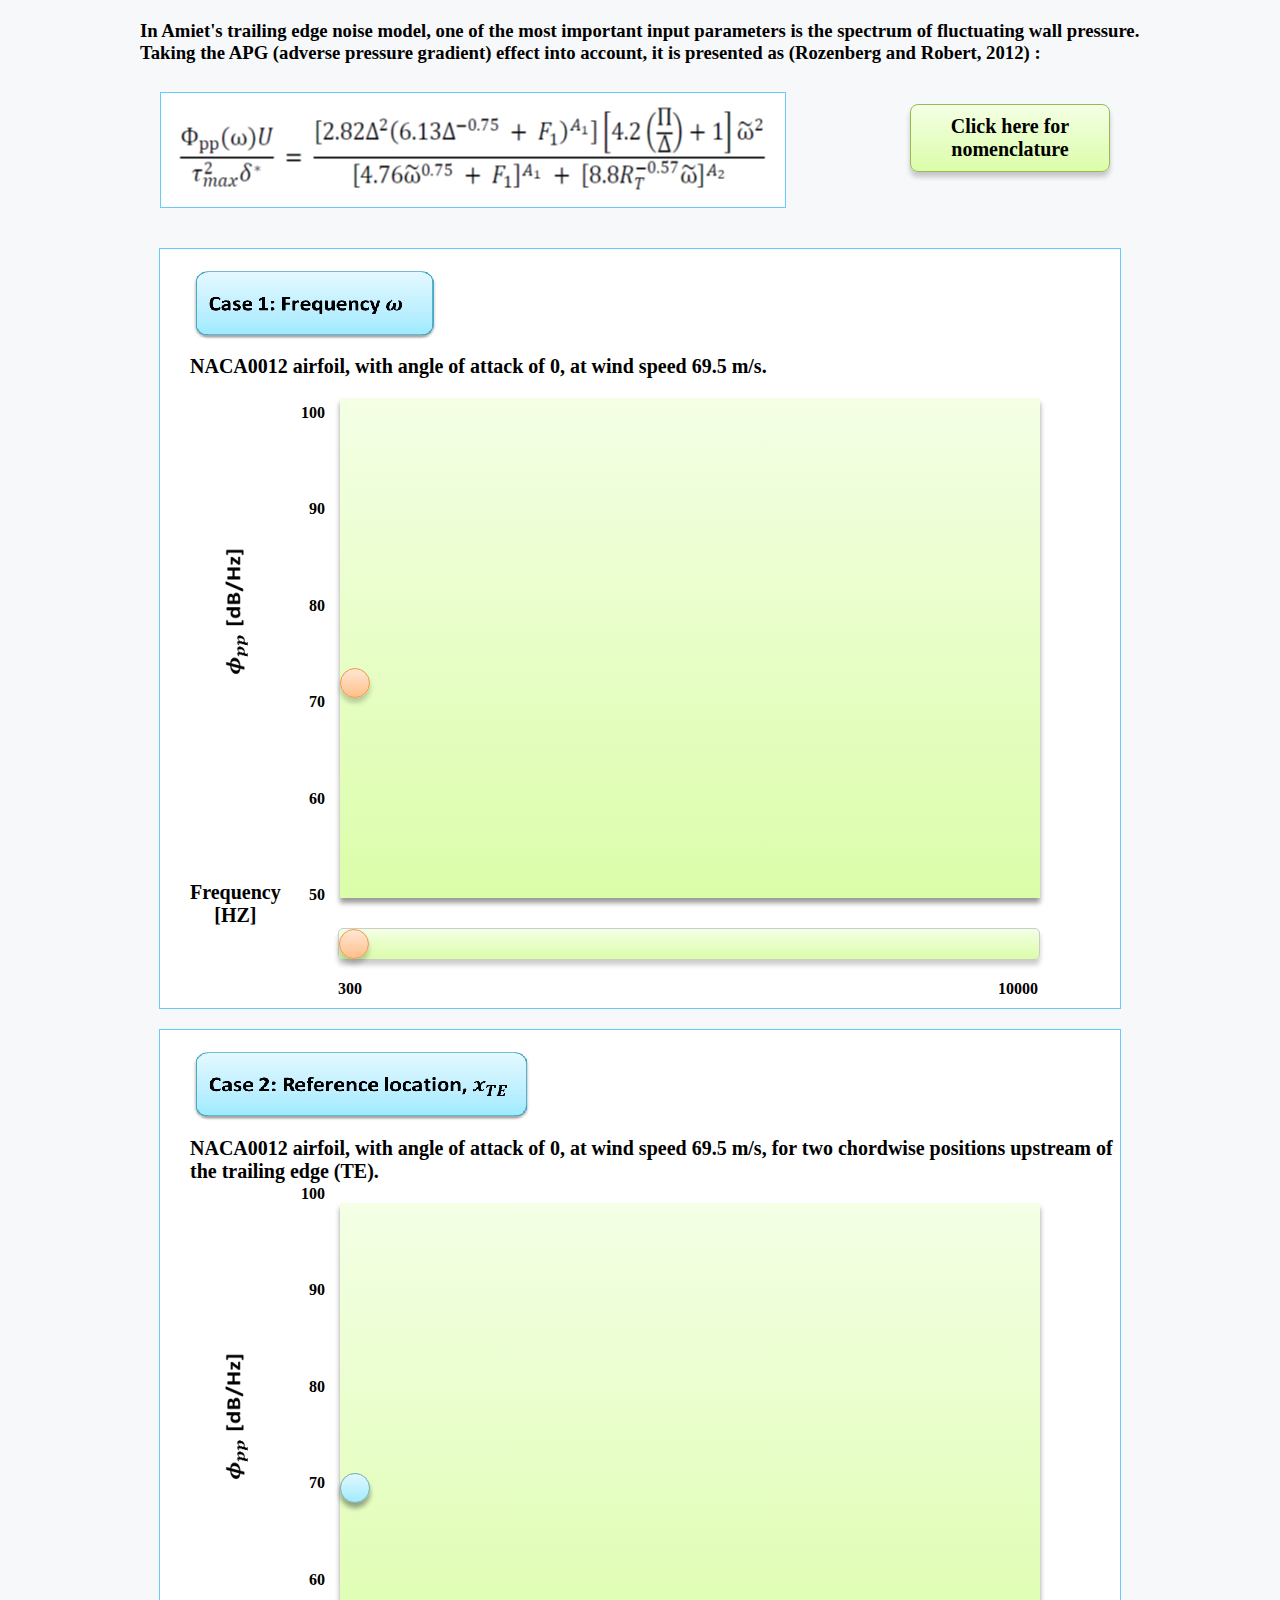
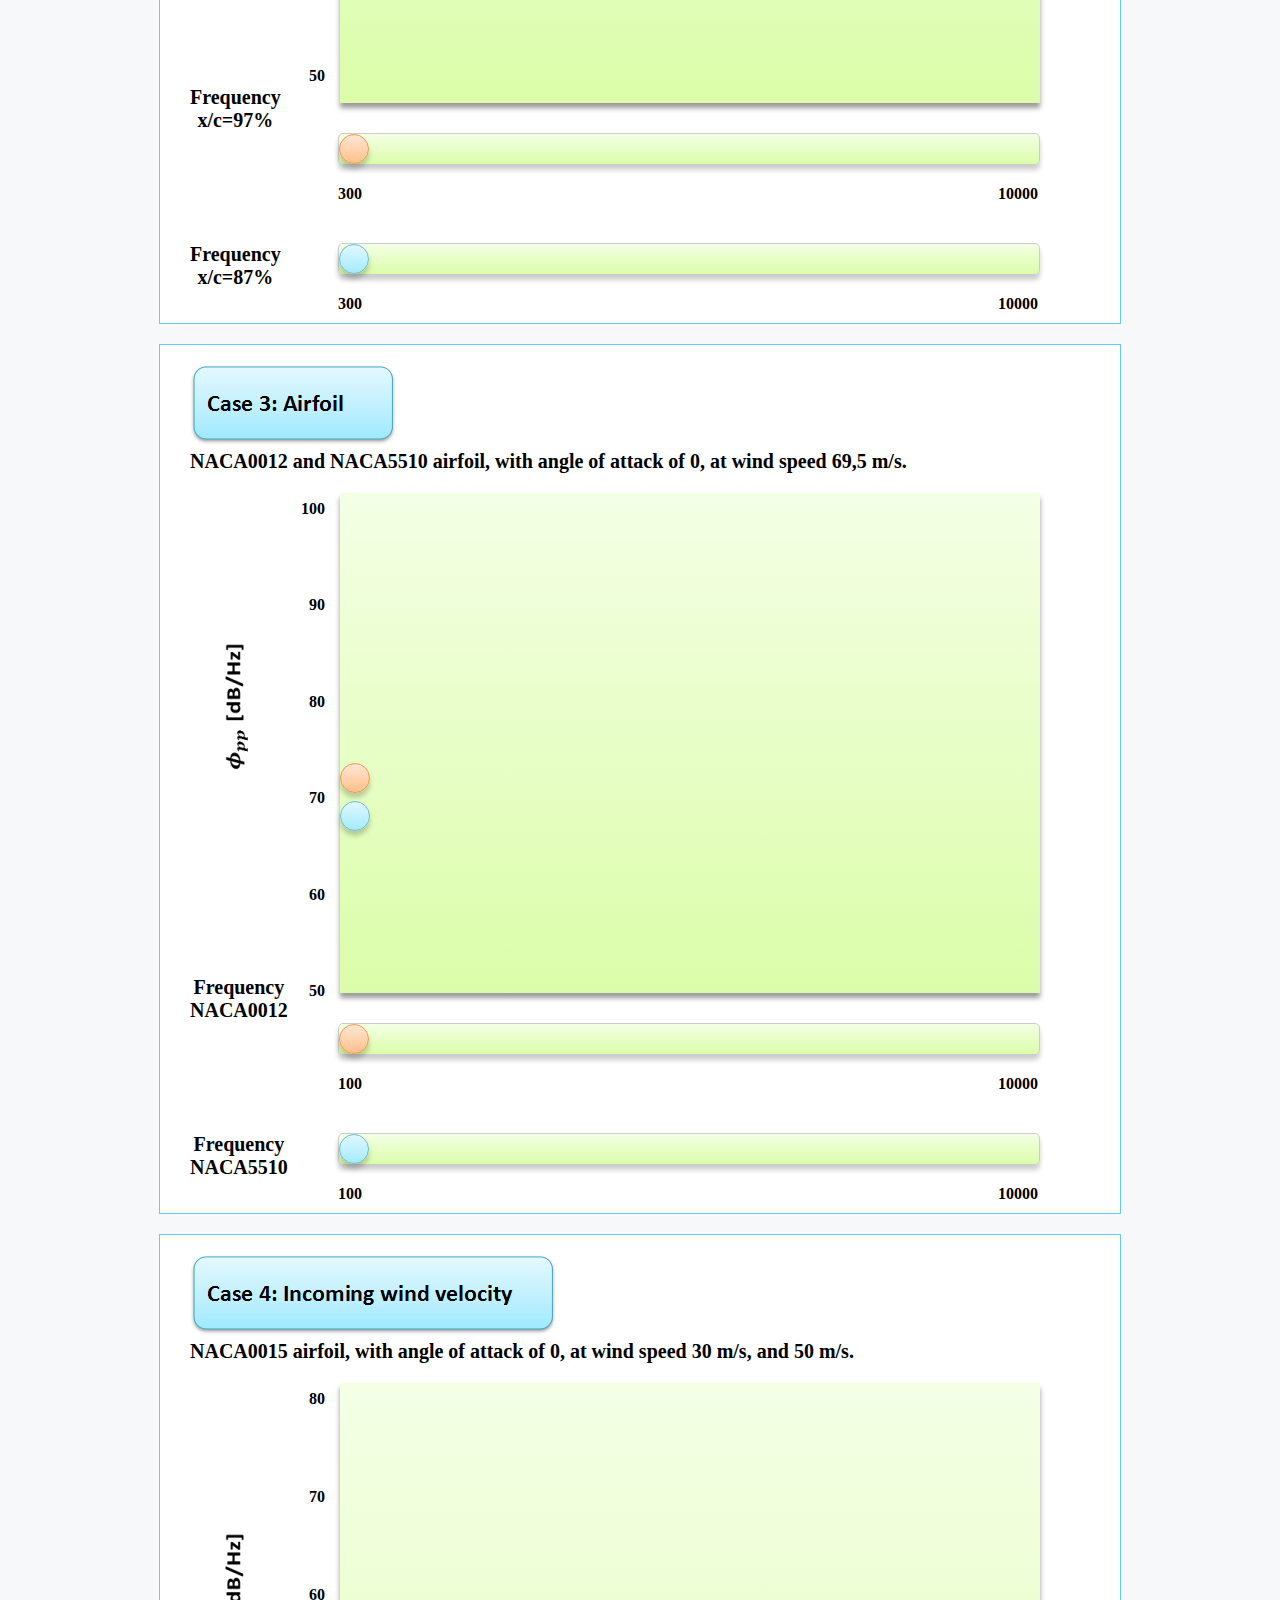
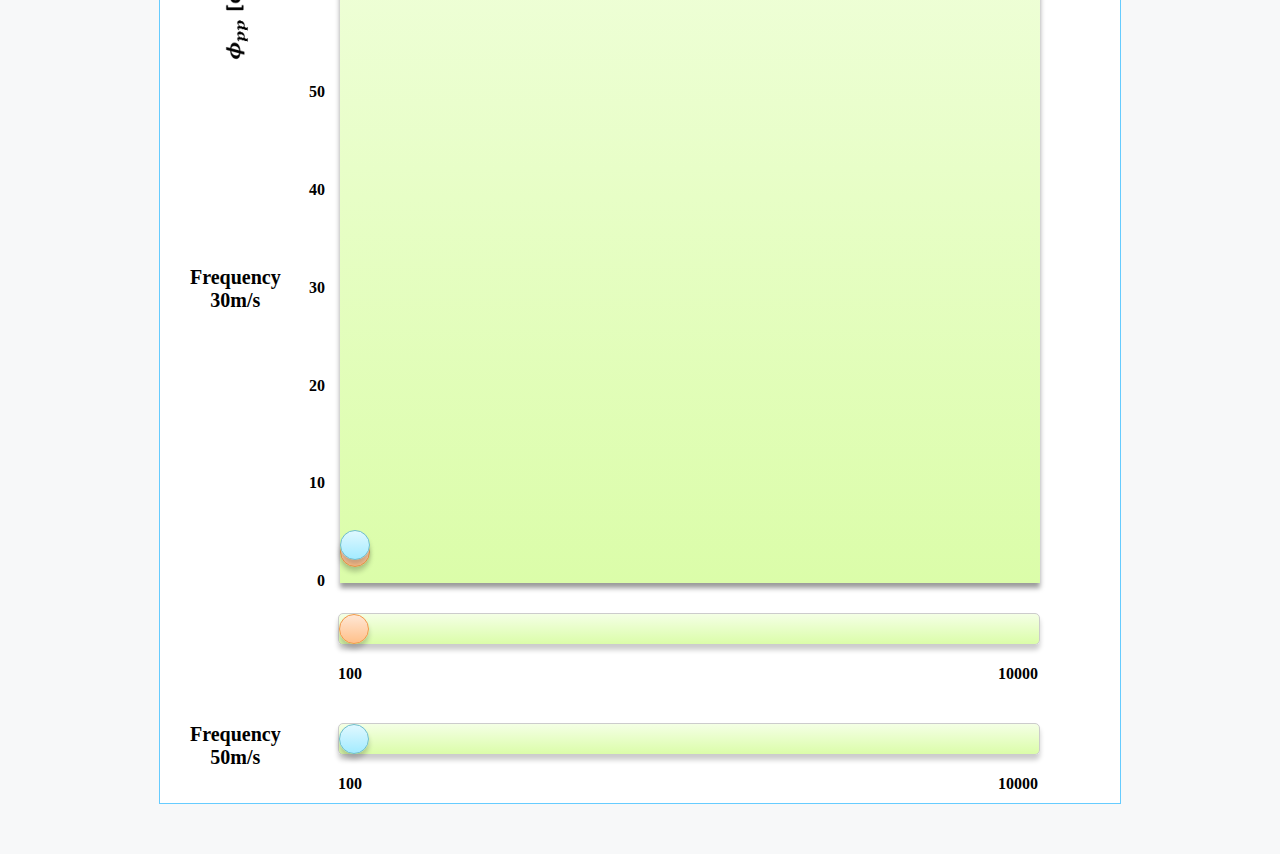
<file: index.html>
<!DOCTYPE html>
<html>

	<head>
		<meta charset="utf-8" />
		<title>Wall-Pressure Spectral Model</title>
		<link rel="stylesheet" type="text/css" href="css/style.css" />
	</head>

	<body>
		<div class="par">
				<img src="img/parameter.png"/>
			</div>
			<h3>In Amiet's trailing edge noise model, one of the most important input parameters is the spectrum of fluctuating wall pressure. Taking the APG (adverse pressure gradient) effect into account, it is presented as (Rozenberg and Robert, 2012) :</h3>
			<div class="box1">
				<img src="img/formula.jpg" class="formula"/>
			    <div class="showPar">Click here for nomenclature</div>
			</div>
			
		<div class="box" id='case1'>
			<div class="yLine">
				<span>100</span>
				<span>90</span>
				<span>80</span>
				<span>70</span>
				<span>60</span>
				<span>50</span>
			</div>
			<div style="width: 100%-30px;padding-left: 30px;padding-bottom: 20px;">
				<img src="img/case1.png"/>
				<p style="font-size: 20px;font-weight: 600;">NACA0012 airfoil, with angle of attack of 0, at wind speed 69.5 m/s.</p>	
			</div>
			<div class="yName">
				<img src="img/yName.png" />
			</div>
			<div class="ballBox">
				<div class="ball ball1"></div>
			</div>
			<div class="frequency">Frequency <br />[HZ]</div>
			<div class="ctrlbox">
				<div class="ctrl ctrl1"></div>
			</div>
			<div class="spBox">
				<span >300</span>
				<span >10000</span>	
			</div>
		</div>
		<div class="box" id="case2">
		    <div class="yLine">
				<span>100</span>
				<span>90</span>
				<span>80</span>
				<span>70</span>
				<span>60</span>
				<span>50</span>
			</div>
			<div style="width: 100%-30px;padding-left: 30px;padding-bottom: 20px;">
				<img src="img/case2.png"/>
				<p style="font-size: 20px;font-weight: 600;">NACA0012 airfoil, with angle of attack of 0, at wind speed 69.5 m/s, for two chordwise positions upstream of the trailing edge (TE).
</p>	
			</div>
			<div class="yName">
				<img src="img/yName.png" />
			</div>
			<div class="ballBox">
				<div class="ball ball1"></div>
				<div class="ball ball2"></div>
			</div>	
			<div class="frequency">Frequency <br />x/c=97%</div>
			<div class="ctrlbox">
				<div class="ctrl ctrl1"></div>
			</div>
			<div class="spBox">
				<span >300</span>
				<span >10000</span>	
			</div>
			<div class="frequency frequency2">Frequency<br />x/c=87%</div>
			<div class="ctrlbox ctrlbox2">
				<div class="ctrl ctrl2"></div>
			</div>
			<div class="spBox spBox2">
				<span >300</span>
				<span >10000</span>		
			</div>
		</div>
		<div class="box" id="case3">
		    <div class="yLine">
				<span>100</span>
				<span>90</span>
				<span>80</span>
				<span>70</span>
				<span>60</span>
				<span>50</span>
			</div>
			<div style="width: 100%-30px;padding-left: 30px;padding-bottom: 20px;">
				<img src="img/case3.png"/>
				<p style="font-size: 20px;font-weight: 600;">NACA0012 and NACA5510 airfoil, with angle of attack of 0, at wind speed 69,5 m/s.
</p>	
			</div>
			<div class="yName">
				<img src="img/yName.png" />
			</div>
			<div class="ballBox">
				<div class="ball ball1"></div>
				<div class="ball ball2"></div>
			</div>
			<div class="frequency">Frequency<br />NACA0012</div>
			<div class="ctrlbox">
				<div class="ctrl ctrl1"></div>
			</div>
			<div class="spBox">
				<span >100</span>
				<span >10000</span>	
			</div>
			<div class="frequency frequency2">Frequency<br />NACA5510</div>
			<div class="ctrlbox ctrlbox2">
				<div class="ctrl ctrl2"></div>
			</div>
			<div class="spBox spBox2">
				<span >100</span>
				<span >10000</span>		
			</div>
		</div>
		<div class="box" id="case4">
		    <div class="yLine" style="height: 800px;">
				<span>80</span>
				<span>70</span>
				<span>60</span>
				<span>50</span>
				<span>40</span>
				<span>30</span>
				<span>20</span>
				<span>10</span>
				<span>0</span>
			</div>
			<div style="width: 100%-30px;padding-left: 30px;padding-bottom: 20px;">
				<img src="img/case4.png"/>
				<p style="font-size: 20px;font-weight: 600;">NACA0015 airfoil, with angle of attack of 0, at wind speed 30 m/s, and 50 m/s.
</p>	
			</div>
			<div class="yName">
				<img src="img/yName.png" />
			</div>
			<div class="ballBox" style="height: 800px;">
				<div class="ball ball1"></div>
				<div class="ball ball2"></div>
			</div>
			<div class="frequency">Frequency <br />30m/s</div>
			<div class="ctrlbox">
				<div class="ctrl ctrl1"></div>
			</div>
			<div class="spBox">
				<span >100</span>
				<span >10000</span>	
			</div>
			<div class="frequency frequency2">Frequency<br />50m/s</div>
			<div class="ctrlbox ctrlbox2">
				<div class="ctrl ctrl2"></div>
			</div>
			<div class="spBox spBox2">
				<span >100</span>
				<span >10000</span>			
			</div>
		</div>
		<script src="js/jQuery.js" type="text/javascript" charset="utf-8"></script>
		<script src="js/start.js" type="text/javascript" charset="utf-8"></script>
	</body>

</html>
</file>
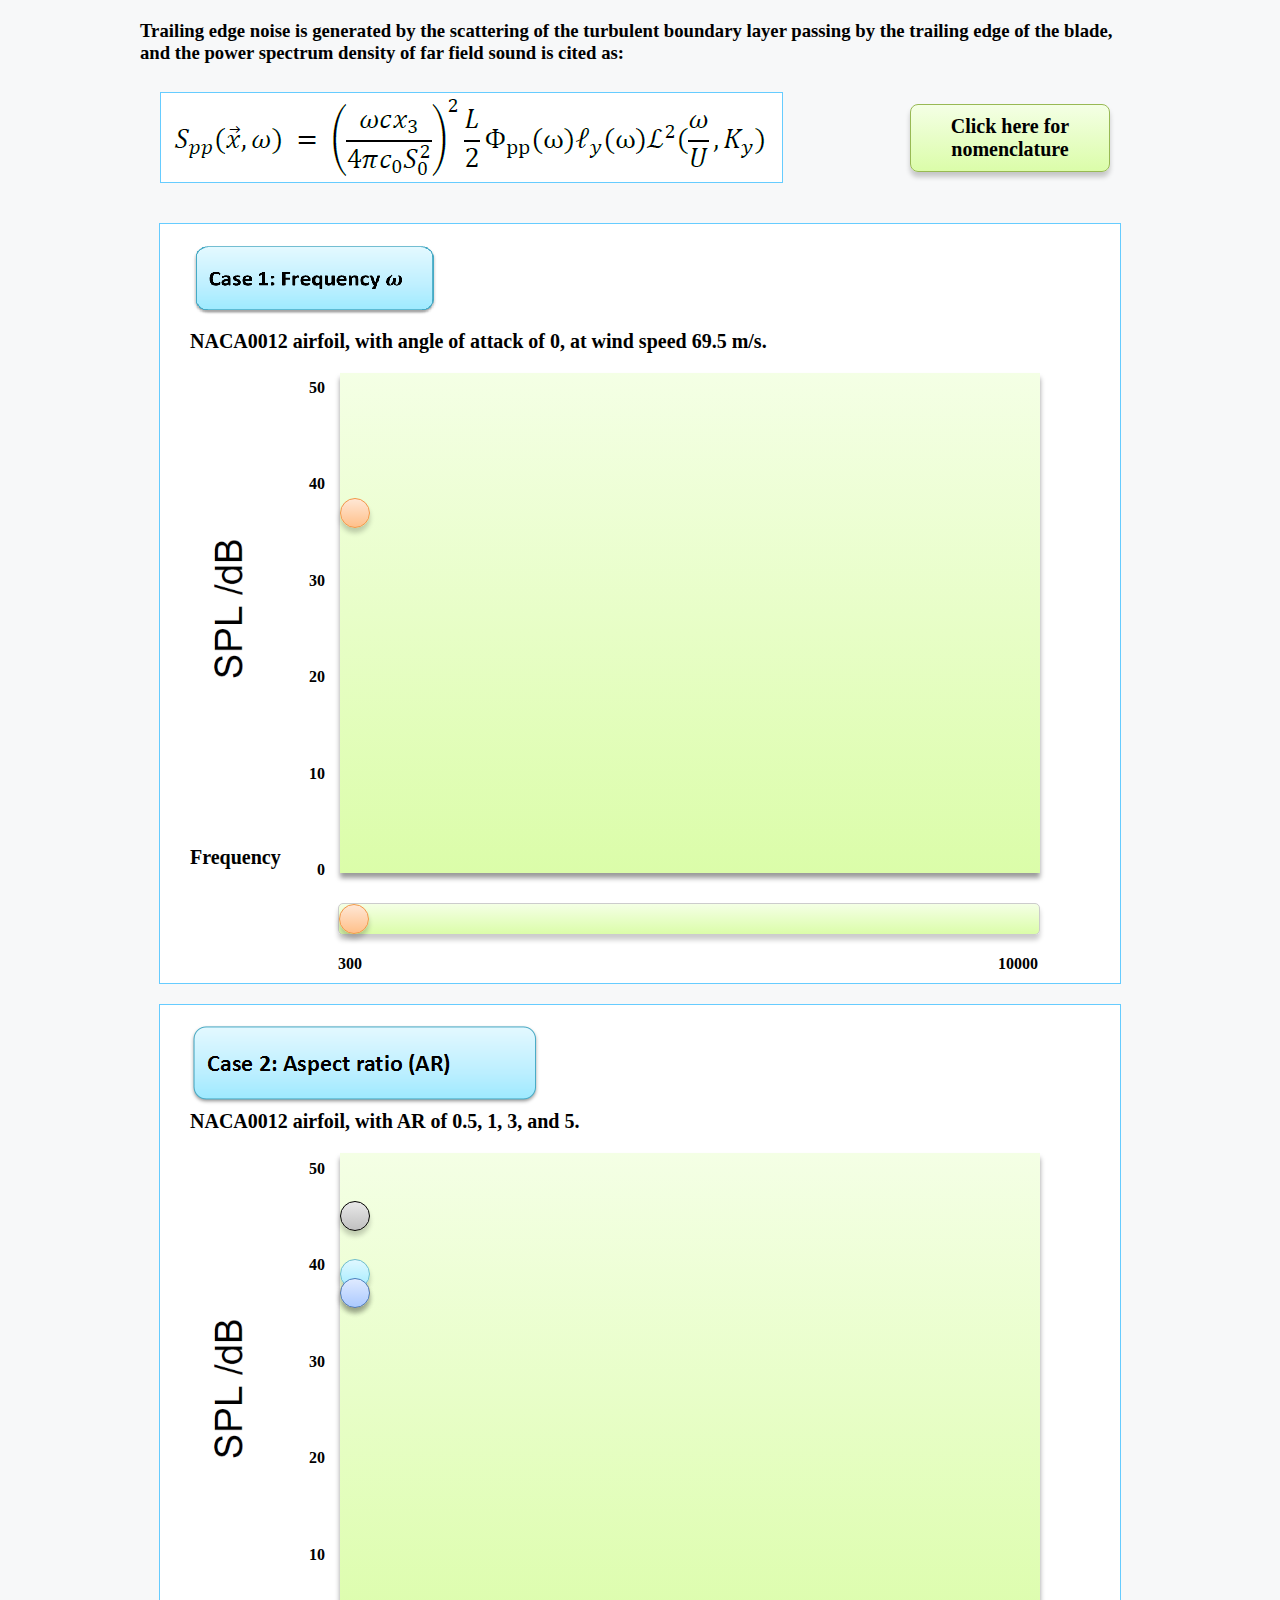
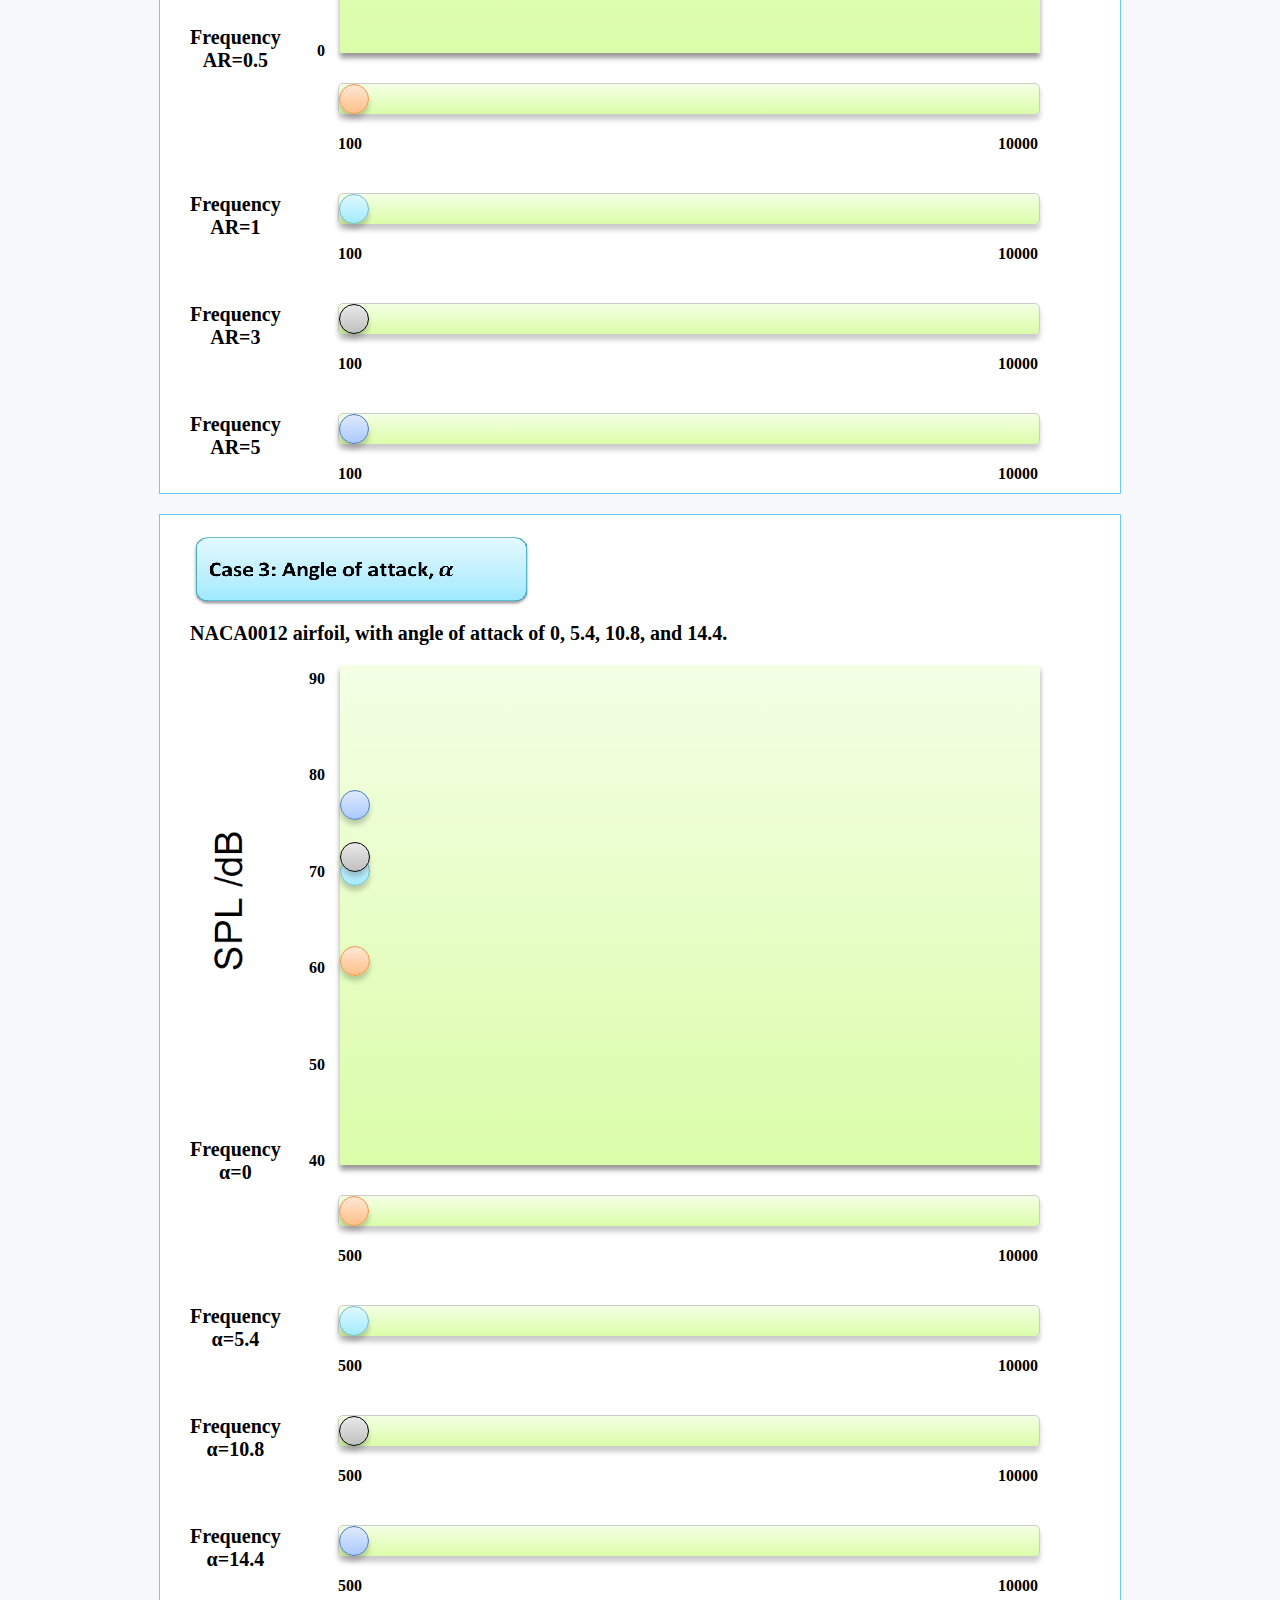
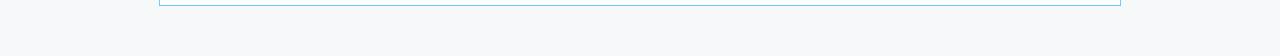
<file: spl.html>
<!DOCTYPE html>
<html>

	<head>
		<meta charset="utf-8" />
		<title>Wall-Pressure Spectral Model</title>
		<link rel="stylesheet" type="text/css" href="css/style2.css" />
	</head>

	<body>
		<div class="par">
				<img src="img/formula2.png"/>
			</div>
			<h3>Trailing edge noise is generated by the scattering of the turbulent boundary layer passing by the trailing edge of the blade, and the power spectrum density of far field sound is cited as:
</h3>
			
			<div class="box1">
				<img src="img/parmeter2.png" class="formula" />
			    <div class="showPar">Click here for nomenclature</div>
			</div>
			
		<div class="box" id='case1'>
	        <div class="yLine">
				<span>50</span>
				<span>40</span>
				<span>30</span>
				<span>20</span>
				<span>10</span>
				<span>0</span>
			</div>	
			<div style="width: 100%-30px;padding-left: 30px;padding-bottom: 20px;">
				<img src="img/2-case1.png"/>
				<p style="font-size: 20px;font-weight: 600;">NACA0012 airfoil, with angle of attack of 0, at wind speed 69.5 m/s.</p>	
			</div>
			<div class="yName">
				<img src="img/yName2.png" />
			</div>
			<div class="ballBox">
				<div class="ball ball1"></div>
			</div>
			<div class="frequency">Frequency </div>
			<div class="ctrlbox">
				<div class="ctrl ctrl1"></div>
			</div>
			<div class="spBox">
				<span >300</span>
				<span >10000</span>	
			</div>
		</div>
		<div class="box" id="case2">
		    <div class="yLine">
				<span>50</span>
				<span>40</span>
				<span>30</span>
				<span>20</span>
				<span>10</span>
				<span>0</span>
			</div>
			<div style="width: 100%-30px;padding-left: 30px;padding-bottom: 20px;">
				<img src="img/2-case2.png"/>
				<p style="font-size: 20px;font-weight: 600;">NACA0012 airfoil, with AR of 0.5, 1, 3, and 5.
</p>	
			</div>
			<div class="yName">
				<img src="img/yName2.png" />
			</div>
			<div class="ballBox">
				<div class="ball ball1"></div>
				<div class="ball ball2"></div>
				<div class="ball ball3"></div>
				<div class="ball ball4"></div>
			</div>	
			<div class="frequency">Frequency <br />AR=0.5</div>
			<div class="ctrlbox">
				<div class="ctrl ctrl1"></div>
			</div>
			<div class="spBox">
				<span >100</span>
				<span >10000</span>		
			</div>
			
			<div class="frequency frequency2">Frequency<br />AR=1</div>
			<div class="ctrlbox ctrlbox2">
				<div class="ctrl ctrl2"></div>
			</div>
			<div class="spBox spBox2">
				<span >100</span>
				<span >10000</span>		
			</div>
			
			<div class="frequency frequency2">Frequency <br />AR=3</div>
			<div class="ctrlbox">
				<div class="ctrl ctrl3"></div>
			</div>
			<div class="spBox">
				<span >100</span>
				<span >10000</span>		
			</div>
			
			<div class="frequency frequency2">Frequency <br />AR=5</div>
			<div class="ctrlbox">
				<div class="ctrl ctrl4"></div>
			</div>
			<div class="spBox">
				<span >100</span>
				<span >10000</span>		
			</div>
		</div>
		<div class="box" id="case3">
		    <div class="yLine">
			    <span>90</span>
				<span>80</span>
				<span>70</span>
				<span>60</span>
				<span>50</span>
				<span>40</span>
			</div>
			<div style="width: 100%-30px;padding-left: 30px;padding-bottom: 20px;">
				<img src="img/2-case3.png"/>
				<p style="font-size: 20px;font-weight: 600;">NACA0012 airfoil, with angle of attack of 0, 5.4, 10.8, and 14.4.

</p>	
			</div>
			<div class="yName">
				<img src="img/yName2.png" />
			</div>
			<div class="ballBox">
				<div class="ball ball1"></div>
				<div class="ball ball2"></div>
				<div class="ball ball3"></div>
				<div class="ball ball4"></div>
			</div>
			<div class="frequency">Frequency<br />α=0</div>
			<div class="ctrlbox">
				<div class="ctrl ctrl1"></div>
			</div>
			<div class="spBox">
				<span >500</span>
				<span >10000</span>		
			</div>
			<div class="frequency frequency2">Frequency<br />α=5.4</div>
			<div class="ctrlbox ctrlbox2">
				<div class="ctrl ctrl2"></div>
			</div>
			<div class="spBox spBox2">
				<span >500</span>
				<span >10000</span>		
			</div>
			<div class="frequency frequency2">Frequency<br />α=10.8</div>
			<div class="ctrlbox ctrlbox2">
				<div class="ctrl ctrl3"></div>
			</div>
			<div class="spBox spBox2">
				<span >500</span>
				<span >10000</span>	
			</div>
			<div class="frequency frequency2">Frequency<br />α=14.4</div>
			<div class="ctrlbox ctrlbox2">
				<div class="ctrl ctrl4"></div>
			</div>
			<div class="spBox spBox2">
				<span >500</span>
				<span >10000</span>		
			</div>
		</div>
		
		<script src="js/jQuery.js" type="text/javascript" charset="utf-8"></script>
		<script src="js/spl.js" type="text/javascript" charset="utf-8"></script>
	</body>

</html>
</file>
<file: css/style.css>
*{
	padding: 0;
	margin: 0;
}
html{
	background: #f7f8f9;
	padding-bottom: 50px;
}
.box{
	width:960px;
	border: 1px #6cf solid;
	margin: auto;
	margin-top: 20px;
	position: relative;
	background: #fff;
	overflow: hidden;
	padding-top: 20px;	
}
.box1{
	width:960px;
	margin: auto;
	margin-top: 10px;
	position: relative;
	overflow: hidden;
	padding-top: 8px;	
}
h3{
	margin: 20px auto;
	width: 1000px;
}
.showPar{
	background-image: linear-gradient(#f4ffe5,#dbfda9);
	width: 200px;
	border: #98b954 solid 1px;
	border-radius: 8px;
	font-size: 20px;
	box-sizing: border-box;
	padding: 10px 5px;
	font-weight: 800;;
	text-align: center;
	position: absolute;
	right: 10px;
	top: 20px;
	box-shadow: 0 5px 5px rgba(0,0,0,.2);
}
.ballBox{
	width: 700px;
	height: 500px;
	background-image: linear-gradient(#f4ffe5,#dbfda9);
	float: right;
	margin-right: 80px;
	box-shadow: 0 5px 5px rgba(0,0,0,.4);
	position: relative;
}
.ballBox1{
	width: 700px;
	height: 800px;
	background-image: linear-gradient(#f4ffe5,#dbfda9);
	float: right;
	margin-right: 80px;
	box-shadow: 0 5px 5px rgba(0,0,0,.4);
	position: relative;
}
.yName{
	display: inline-block;
	margin-top: 115px;
}
.formula{
	display: block;
	margin-bottom: 20px;
	border: 1px #6cf solid;
	margin-left: 0px;	
}
.ball{
	width: 28px;
	height: 28px;
	background-image: linear-gradient(#ffe7d5,#ffc08a);
	border: #f39749 solid 1px;
	border-radius: 15px;
	box-shadow: 0 5px 5px rgba(0,0,0,.2);
	position: absolute;
	bottom: 199.6px;
	left: 0;
}
.ball2{
	background: linear-gradient(#e0f8ff,#a3ebff);
	
	border: 1px solid #6ebdcd;
}

.frequency{
	margin-top: 160px;
	font-size: 20px;
	font-weight: 700;
	display: inline-block;
	float: left;
	margin-left: 30px;
	text-align: center;
}
.ctrlbox{
	width: 700px;
	height: 30px;
	background-image: linear-gradient(#f4ffe5,#dbfda9);
	float: right;
	margin-right: 80px;	
	margin-top: 30px;
	border: 1px solid #ccc;
	border-radius: 5px;
	box-shadow: 0 5px 5px rgba(0,0,0,.2);
	margin-bottom: 20px;
	position: relative;
}
.spBox{
	display: flex;;
	width: 700px;
	justify-content: space-between;
	margin-bottom: 10px;
	margin-left: 178px;
}

.spBox span{
	font-weight: 600;
	font-size: 16px;
}
.frequency2{
	margin-top: 30px;
}

.ctrl{
	width: 28px;
	height: 28px;
	background-image: linear-gradient(#ffe7d5,#ffc08a);
	border: #f39749 solid 1px;
	border-radius: 15px;
	box-shadow: 0 5px 5px rgba(0,0,0,.2);
	position: absolute;
	top: 0;
	left: 0;
}
.ctrl2{
	background: linear-gradient(#e0f8ff,#a3ebff);
	border: 1px solid #6ebdcd;
}
.par{
	width: 100vw;
	height: 100vh;
	background: rgba(0,0,0,.5);
	position: fixed;
	top: 0;
	left: 0;
	z-index: 5;
	display: none;
}
.par img{
	width: 685px;
	height: 522px;
	margin: auto;
	margin-top: 120px;
	display: block;
}
//起始位置
#case2 .ball2{
	bottom: 193.6px;
}
#case3 .ball1{
	bottom:199.6px ;
}
#case3 .ball2{
	bottom: 162.5px;
}
#case4 .ball1{
	bottom: 16px;
}
#case4 .ball2{
	bottom: 23.5px;
}
.yLine{
	position: absolute;
	width: 100px;
	height: 500px;
	display: flex;
	flex-direction: column;
	justify-content: space-between;
	top: 155px;
	left: 65px;
}
.yLine span{
	font-size: 16px;
	font-weight: 600;
	text-align: right;
}
</file>
<file: css/style2.css>
*{
	padding: 0;
	margin: 0;
}
html{
	background: #f7f8f9;
	padding-bottom: 50px;
}
.box{
	width:960px;
	border: 1px #6cf solid;
	margin: auto;
	margin-top: 20px;
	position: relative;
	background: #fff;
	overflow: hidden;
	padding-top: 20px;	
}
.box1{
	width:960px;
	margin: auto;
	margin-top: 10px;
	position: relative;
	overflow: hidden;
	padding-top: 8px;	
}
h3{
	margin: 20px auto;
	width: 1000px;
}
.showPar{
	background-image: linear-gradient(#f4ffe5,#dbfda9);
	width: 200px;
	border: #98b954 solid 1px;
	border-radius: 8px;
	font-size: 20px;
	box-sizing: border-box;
	padding: 10px 5px;
	font-weight: 800;;
	text-align: center;
	position: absolute;
	right: 10px;
	top: 20px;
	box-shadow: 0 5px 5px rgba(0,0,0,.2);
}
.ballBox{
	width: 700px;
	height: 500px;
	background-image: linear-gradient(#f4ffe5,#dbfda9);
	float: right;
	margin-right: 80px;
	box-shadow: 0 5px 5px rgba(0,0,0,.4);
	position: relative;
}
.yName{
	display: inline-block;
	margin-top: 162px;
	width: 10px;
	margin-left: 50px;
}
.formula{
	display: block;
	margin-bottom: 20px;
	border: 1px #6cf solid;
	margin-left: 0px;	
}
.ball{
	width: 28px;
	height: 28px;
	background-image: linear-gradient(#ffe7d5,#ffc08a);
	border: #f39749 solid 1px;
	border-radius: 15px;
	box-shadow: 0 5px 5px rgba(0,0,0,.2);
	position: absolute;
	bottom: 344.7px;
	left: 0;
}
.ball2{
	background: linear-gradient(#e0f8ff,#a3ebff);
	
	border: 1px solid #6ebdcd;
}
.ball3{
	background: linear-gradient(#e9e9e9,#c0c0c0);
	border: 1px solid #020101;
}
.ball4{
	background: linear-gradient(#dfeaff,#abc9ff);
	border: 1px solid #4a7ebc;
}
.frequency{
	margin-top: 160px;
	font-size: 20px;
	font-weight: 700;
	display: inline-block;
	float: left;
	margin-left: 30px;
	text-align: center;
}
.ctrlbox{
	width: 700px;
	height: 30px;
	background-image: linear-gradient(#f4ffe5,#dbfda9);
	float: right;
	margin-right: 80px;	
	margin-top: 30px;
	border: 1px solid #ccc;
	border-radius: 5px;
	box-shadow: 0 5px 5px rgba(0,0,0,.2);
	margin-bottom: 20px;
	position: relative;
}
.spBox{
	display: flex;;
	width: 700px;
	justify-content: space-between;
	margin-bottom: 10px;
	margin-left: 178px;
}
.spBox span{
	font-weight: 600;
	font-size: 16px;
}
.frequency2{
	margin-top: 30px;
}

.ctrl{
	width: 28px;
	height: 28px;
	background-image: linear-gradient(#ffe7d5,#ffc08a);
	border: #f39749 solid 1px;
	border-radius: 15px;
	box-shadow: 0 5px 5px rgba(0,0,0,.2);
	position: absolute;
	top: 0;
	left: 0;
}
.ctrl2{
	background: linear-gradient(#e0f8ff,#a3ebff);
	border: 1px solid #6ebdcd;
}
.ctrl3{
	background: linear-gradient(#e9e9e9,#c0c0c0);
	border: 1px solid #020101;
}
.ctrl4{
	background: linear-gradient(#dfeaff,#abc9ff);
	border: 1px solid #4a7ebc;
}
.par{
	width: 100vw;
	height: 100vh;
	background: rgba(0,0,0,.5);
	position: fixed;
	top: 0;
	left: 0;
	z-index: 5;
	display: none;
}
.par img{
	width: 685px;
	height: 522px;
	margin: auto;
	margin-top: 120px;
	display: block;
}
//起始位置
#case2 .ball1{
	bottom: 310.1px;
}
#case2 .ball2{
	bottom: 364.5px;
}
#case2 .ball3{
	bottom:421.8px ;
}
#case3 .ball2{
	bottom: 446.8px;
}
#case3 .ball1{
	bottom: 189.3px;
}
#case3 .ball2{
	bottom: 303.3px;
}
#case3 .ball3{
	bottom:292.9px ;
}
#case3 .ball2{
	bottom: 278.9px;
}
.yLine{
	position: absolute;
	width: 100px;
	height: 500px;
	display: flex;
	flex-direction: column;
	justify-content: space-between;
	top: 155px;
	left: 65px;
}
.yLine span{
	font-size: 16px;
	font-weight: 600;
	text-align: right;
}
</file>
